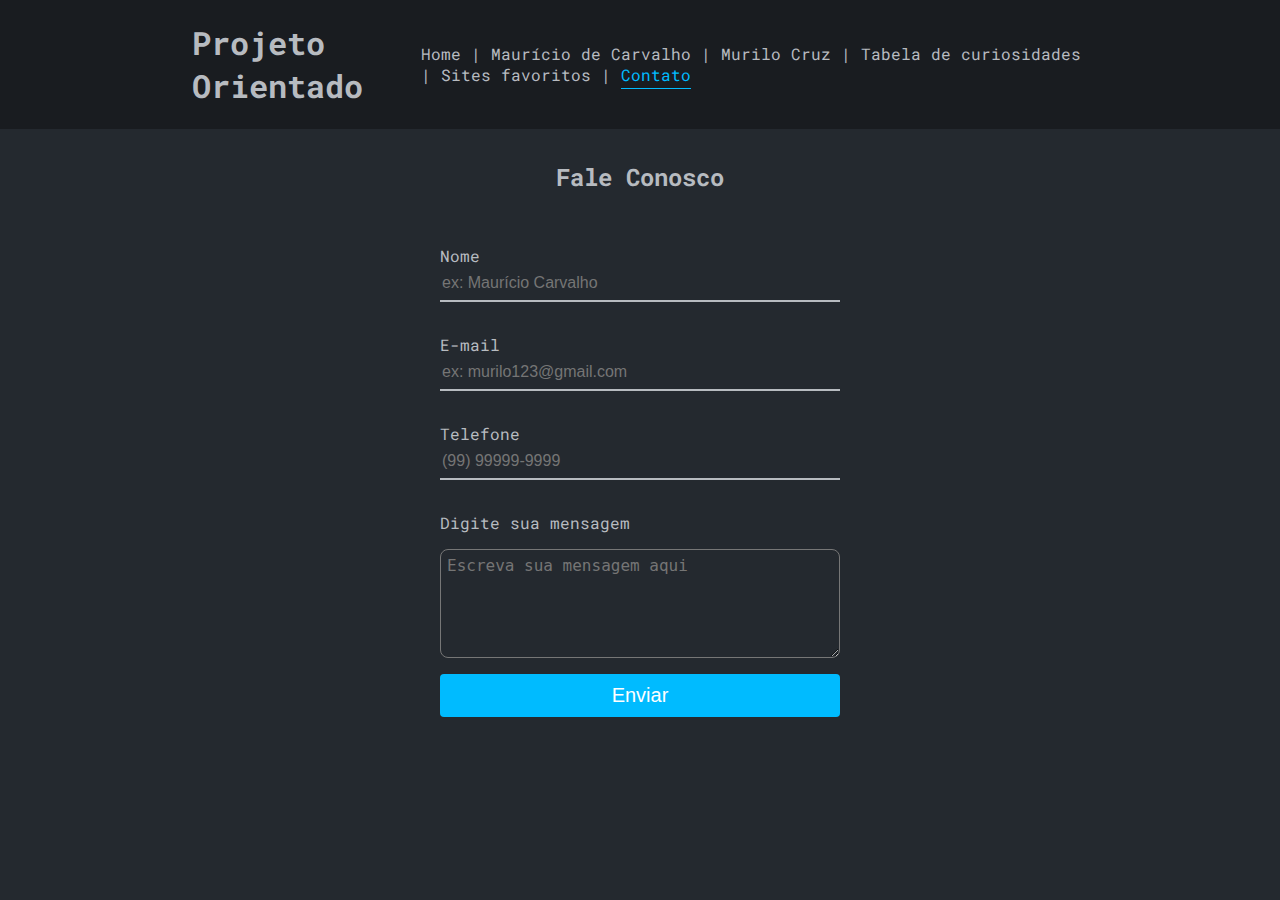
<file: contato.html>
<!DOCTYPE html>
<html lang="en">

<head>
    <meta charset="UTF-8">
    <title>Contato</title>
    <link rel="stylesheet" type="text/css" href="styles/global.css">
</head>

<body>
    <header>
        <div class="navbar">
            <h1>Projeto Orientado</h1>
            <nav>
                <a href="index.html">Home</a> |
                <a href="mauricio.html">Maurício de Carvalho</a> |
                <a href="murilo.html">Murilo Cruz</a> |
                <a href="tabela-de-curiosidades.html">Tabela de curiosidades</a> |
                <a href="sites-favoritos.html">Sites favoritos</a> |
                <span>Contato</span>
            </nav>
        </div>
    </header>
    <div class="wrapper">
        <h2>Fale Conosco</h2>
        <form>
            <label for="name">Nome</label>
            <input type="text" id="name" name="name" placeholder="ex: Maurício Carvalho">
            <label for="email">E-mail</label>
            <input type="email" id="email" name="email" placeholder="ex: murilo123@gmail.com">
            <label for="tel">Telefone</label>
            <input type="tel" id="tel" name="tel" placeholder="(99) 99999-9999">
            <label for="msg">Digite sua mensagem</label>
            <textarea name="msg" id="msg" cols="20" rows="5" placeholder="Escreva sua mensagem aqui"></textarea>
            <button id="submit-button">Enviar</button>
        </form>
    </div>
</body>

</html>
</file>
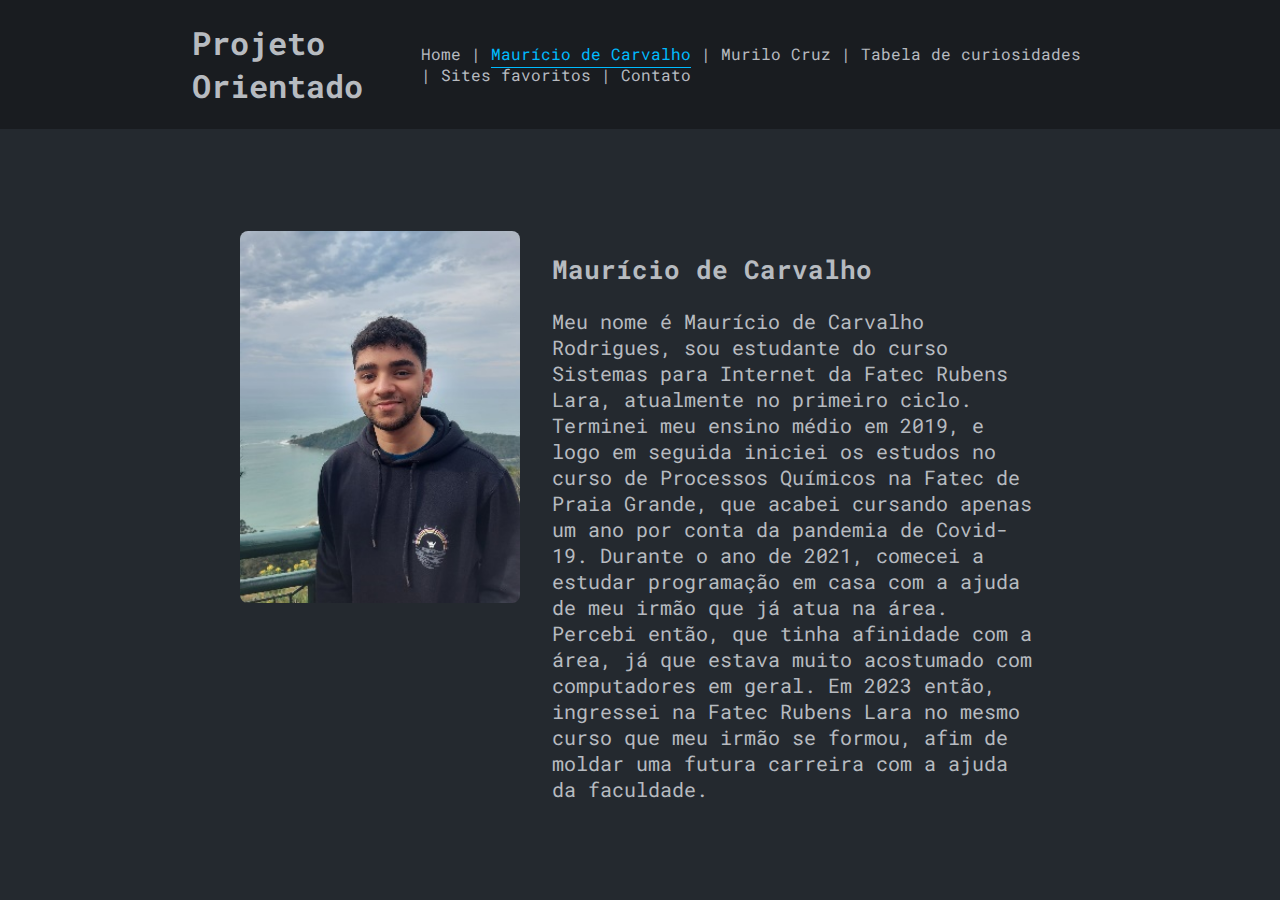
<file: mauricio.html>
<!DOCTYPE html>
<html lang="en">

<head>
    <meta charset="UTF-8">
    <title>Mauricio de Carvalho</title>
    <link rel="stylesheet" type="text/css" href="styles/global.css">
</head>

<body>
    <header>
        <div class="navbar">
            <h1>Projeto Orientado</h1>
            <nav>
                <a href="index.html">Home</a> |
                <span>Maurício de Carvalho</span> |
                <a href="murilo.html">Murilo Cruz</a> |
                <a href="tabela-de-curiosidades.html">Tabela de curiosidades</a> |
                <a href="sites-favoritos.html">Sites favoritos</a> |
                <a href="contato.html">Contato</a>
            </nav>
        </div>
    </header>
    <div class="wrapper">
        <section class="student-section">
            <img src="images/foto-mauricio.png" alt="Foto do aluno Maurício">
            <div class="student-about">
                <h2>Maurício de Carvalho</h2>
                <p>
                    Meu nome é Maurício de Carvalho Rodrigues, sou estudante do curso Sistemas para Internet da Fatec
                    Rubens
                    Lara, atualmente no primeiro ciclo. Terminei meu ensino médio em 2019, e logo em seguida iniciei os
                    estudos
                    no curso de Processos Químicos na Fatec de Praia Grande, que acabei cursando apenas um ano por conta
                    da
                    pandemia de Covid-19.
                    Durante o ano de 2021, comecei a estudar programação em casa com a ajuda de meu irmão que já atua na
                    área.
                    Percebi então, que tinha afinidade com a área, já que estava muito acostumado com computadores em
                    geral.
                    Em 2023 então, ingressei na Fatec Rubens Lara no mesmo curso que meu irmão se formou, afim de moldar
                    uma
                    futura carreira com a ajuda da faculdade.
                </p>
            </div>
        </section>
    </div>
</body>

</html>
</file>
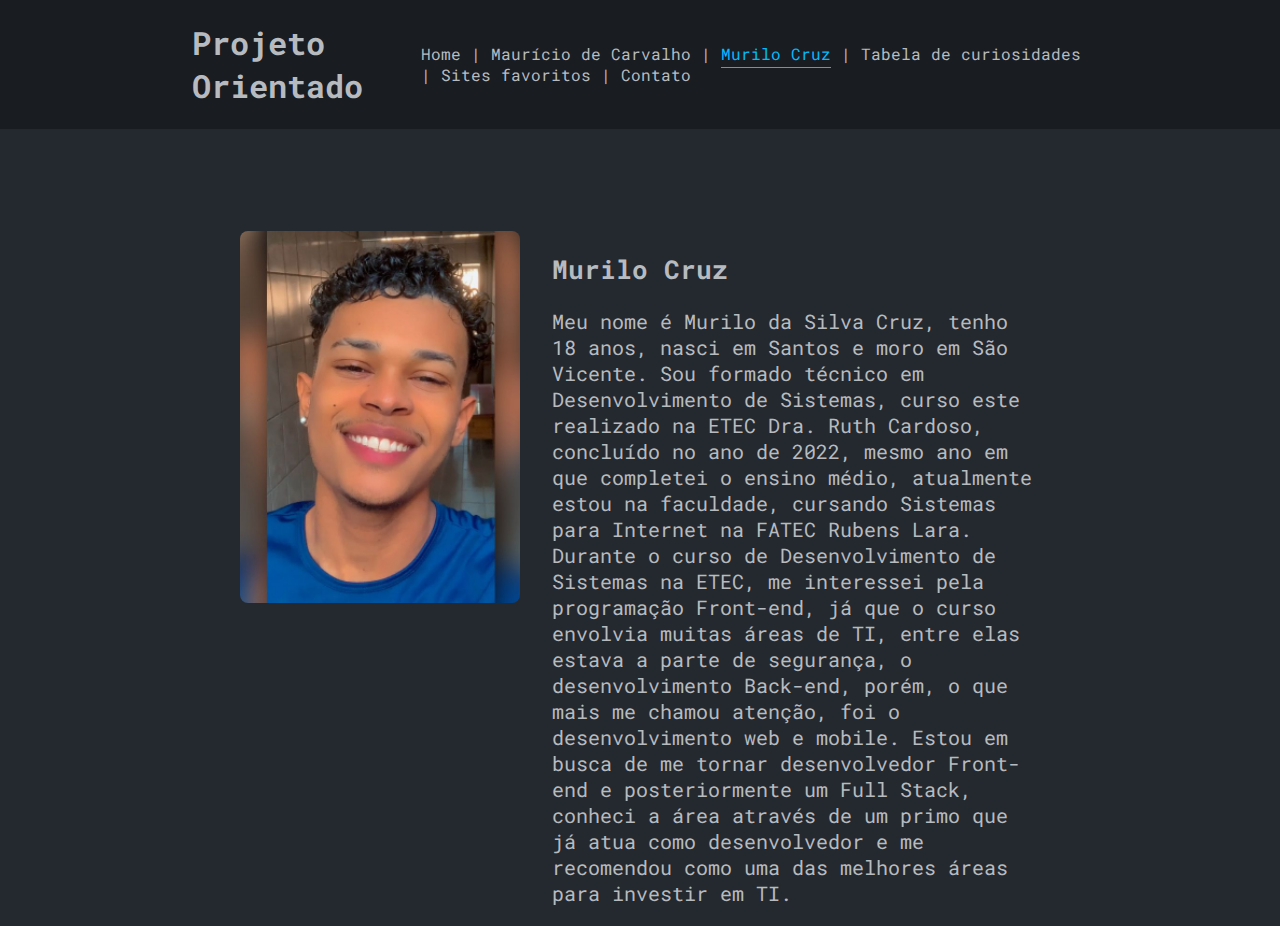
<file: murilo.html>
<!DOCTYPE html>
<html lang="en">

<head>
    <meta charset="UTF-8">
    <title>Murilo Cruz</title>
    <link rel="stylesheet" type="text/css" href="styles/global.css">
</head>

<body>
    <header>
        <div class="navbar">
            <h1>Projeto Orientado</h1>
            <nav>

                <a href="index.html">Home</a> |
                <a href="mauricio.html">Maurício de Carvalho</a> |
                <span>Murilo Cruz</span> |
                <a href="tabela-de-curiosidades.html">Tabela de curiosidades</a> |
                <a href="sites-favoritos.html">Sites favoritos</a> |
                <a href="contato.html">Contato</a>
            </nav>
        </div>
    </header>
    <div class="wrapper">
        <section class="student-section">
            <img src="images/foto-murilo.png" alt="Foto do aluno Murilo">
            <div class="student-about">
                <h2>Murilo Cruz</h2>
                <p>Meu nome é Murilo da Silva Cruz, tenho 18 anos, nasci em Santos e moro em São Vicente. Sou formado
                    técnico em
                    Desenvolvimento de Sistemas, curso este realizado na ETEC Dra. Ruth Cardoso, concluído no ano de
                    2022,
                    mesmo
                    ano em que completei o ensino médio, atualmente estou na faculdade, cursando Sistemas para Internet
                    na
                    FATEC
                    Rubens Lara.
                    Durante o curso de Desenvolvimento de Sistemas na ETEC, me interessei pela programação Front-end, já
                    que
                    o
                    curso envolvia muitas áreas de TI, entre elas estava a parte de segurança, o desenvolvimento
                    Back-end,
                    porém, o que mais me chamou atenção, foi o desenvolvimento web e mobile.
                    Estou em busca de me tornar desenvolvedor Front-end e posteriormente um Full Stack, conheci a área
                    através
                    de um primo que já atua como desenvolvedor e me recomendou como uma das melhores áreas para investir
                    em
                    TI.
                </p>
            </div>

        </section>
    </div>

</body>

</html>
</file>
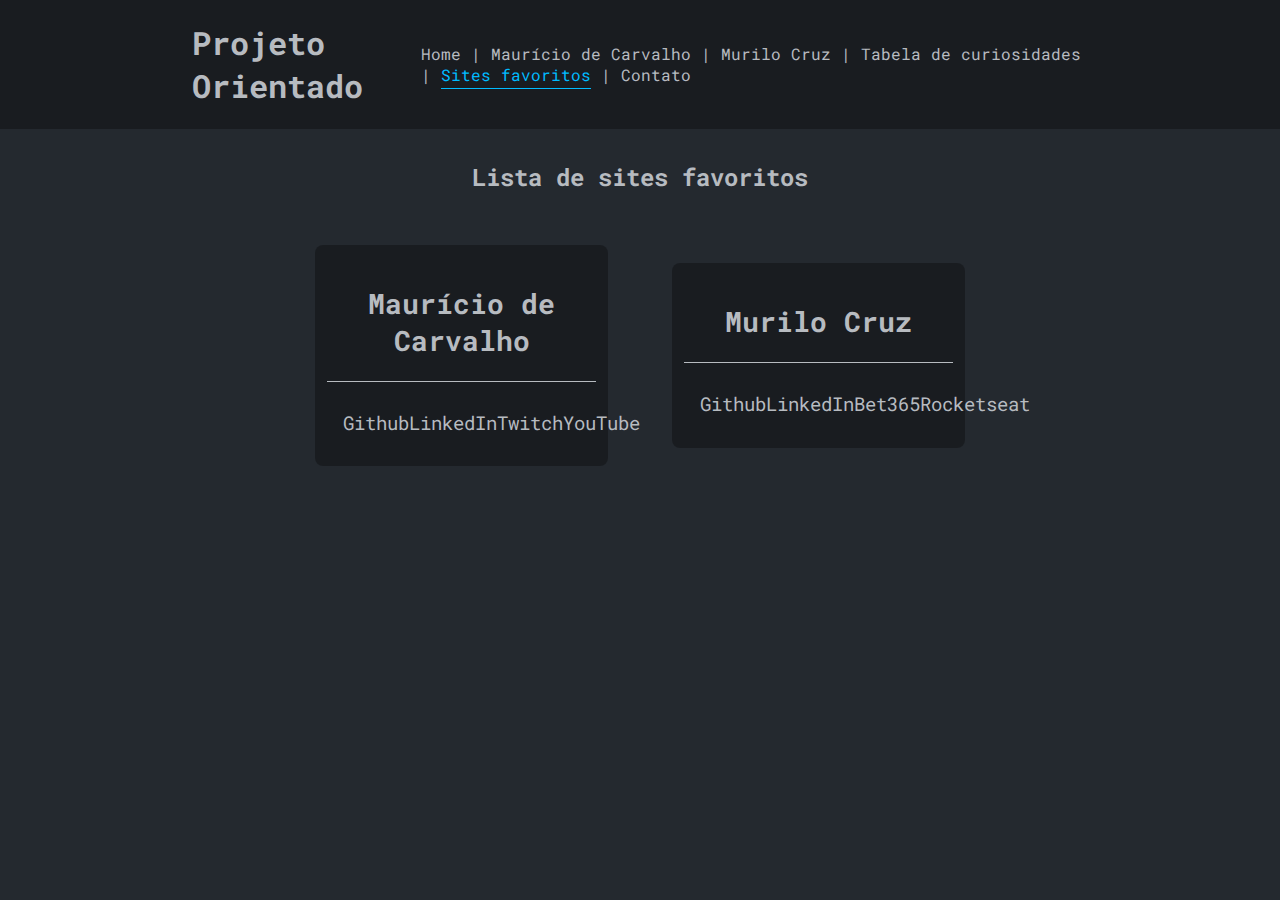
<file: sites-favoritos.html>
<!DOCTYPE html>
<html lang="en">

<head>
    <meta charset="UTF-8">
    <title>Sites Favoritos</title>
    <link rel="stylesheet" type="text/css" href="styles/global.css">
</head>

<body>
    <header>
        <div class="navbar">
            <h1>Projeto Orientado</h1>
            <nav>
                <a href="index.html">Home</a> |
                <a href="mauricio.html">Maurício de Carvalho</a> |
                <a href="murilo.html">Murilo Cruz</a> |
                <a href="tabela-de-curiosidades.html">Tabela de curiosidades</a> |
                <span>Sites favoritos</span> |
                <a href="contato.html">Contato</a>
            </nav>
        </div>
    </header>
    <div class="wrapper">
        <h2>Lista de sites favoritos</h2>
        <section class="student-sites">
            <div class="mauricio-sites">
                <h3>Maurício de Carvalho</h3>
                <ul>
                    <li><a href="https://github.com/mauriciocr22" target="_blank">Github</a></li>
                    <li><a href="https://www.linkedin.com/in/mauriciocr22" target="_blank">LinkedIn</a></li>
                    <li><a href="https://twitch.tv" target="_blank">Twitch</a></li>
                    <li><a href="https://youtube.com" target="_blank">YouTube</a></li>
                </ul>
            </div>
            <div class="murilo-sites">
                <h3>Murilo Cruz</h3>
                <ul>
                    <li><a href="https://github.com/Zurc16" target="_blank">Github</a></li>
                    <li><a href="https://www.linkedin.com/in/murilo-cruz-863266217" target="_blank">LinkedIn</a></li>
                    <li><a href="https://bet365.com" target="_blank">Bet365</a></li>
                    <li><a href="https://www.rocketseat.com.br/" target="_blank">Rocketseat</a></li>
                </ul>
            </div>
        </section>
    </div>
</body>

</html>
</file>
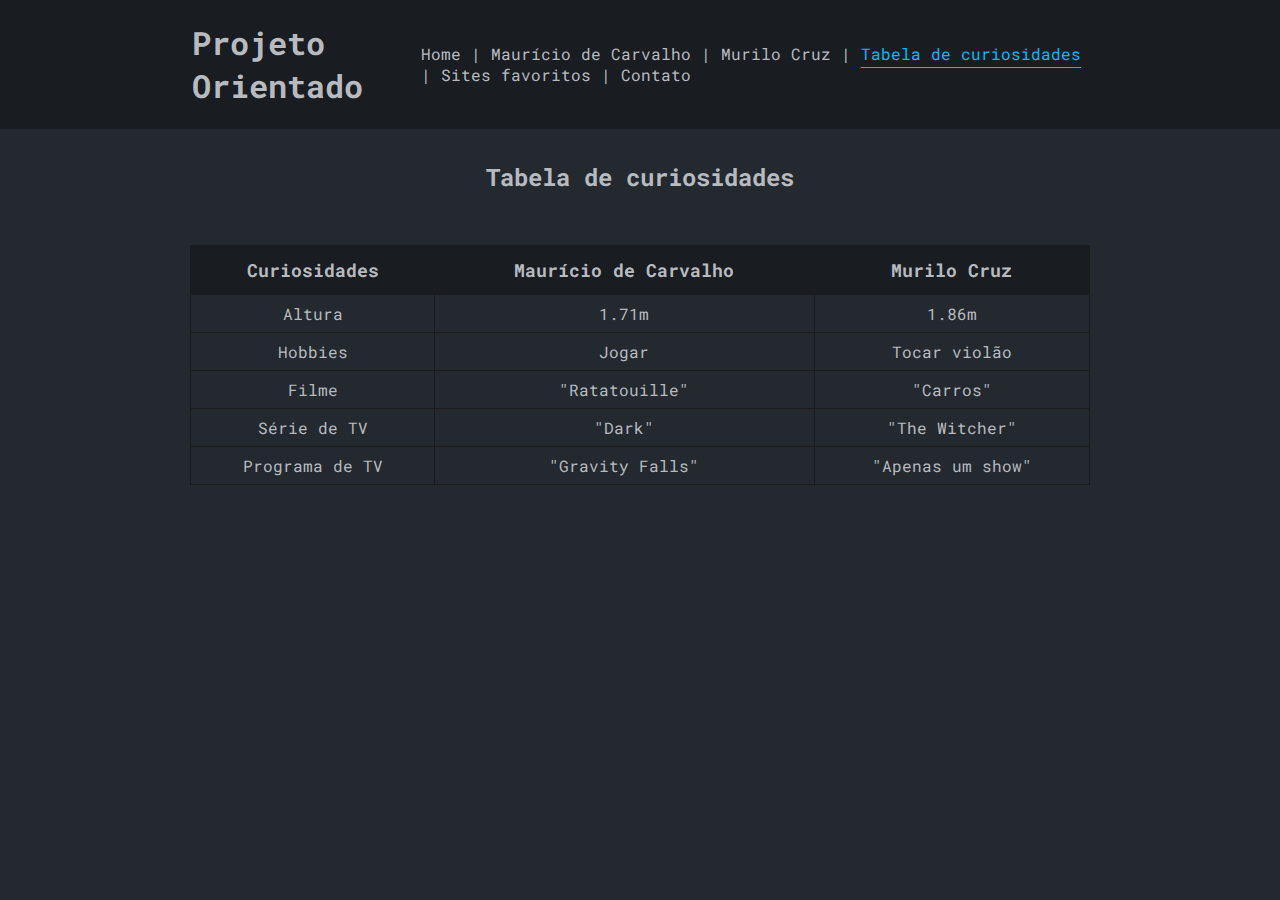
<file: tabela-de-curiosidades.html>
<!DOCTYPE html>
<html lang="en">

<head>
    <meta charset="UTF-8">
    <title>Tabela de curiosidades</title>
    <link rel="stylesheet" type="text/css" href="styles/global.css">
</head>

<body>
    <header>
        <div class="navbar">
            <h1>Projeto Orientado</h1>
            <nav>
                <a href="index.html">Home</a> |
                <a href="mauricio.html">Maurício de Carvalho</a> |
                <a href="murilo.html">Murilo Cruz</a> |
                <span>Tabela de curiosidades</span> |
                <a href="sites-favoritos.html">Sites favoritos</a> |
                <a href="contato.html">Contato</a>
            </nav>
        </div>
    </header>
    <div class="wrapper">
        <h2><strong>Tabela de curiosidades</strong></h2>
        <div class="table-div">
            <div>
                <table>
                    <thead>
                        <tr>
                            <td><strong>Curiosidades</strong></td>
                            <td><strong>Maurício de Carvalho</strong></td>
                            <td><strong>Murilo Cruz</strong></td>
                        </tr>
                    </thead>
                    <tbody>
                        <tr>
                            <td>Altura</td>
                            <td>1.71m</td>
                            <td>1.86m</td>
                        </tr>
                        <tr>
                            <td>Hobbies</td>
                            <td>Jogar</td>
                            <td>Tocar violão</td>
                        </tr>
                        <tr>
                            <td>Filme</td>
                            <td>"Ratatouille"</td>
                            <td>"Carros"</td>
                        </tr>
                        <tr>
                            <td>Série de TV</td>
                            <td>"Dark"</td>
                            <td>"The Witcher"</td>
                        </tr>
                        <tr>
                            <td>Programa de TV</td>
                            <td>"Gravity Falls"</td>
                            <td>"Apenas um show"</td>
                        </tr>
                    </tbody>
                </table>
            </div>
        </div>
    </div>
</body>

</html>
</file>
<file: styles/global.css>
@import url('https://fonts.googleapis.com/css2?family=Roboto+Mono&display=swap');

/* 
    Propriedades não usadas antes: 
        "transition": adiciona efeito de transição em uma animação
        "display": define a direção dos itens no layout
        "flex-direction": define se os itens vao ser distribuidos em colunas ou linhas
        "justify-content": organiza os itens dentro de um elemento a partir da distancia entre eles
        "outline": altera as configurações de contorno do input
*/

body {
    background-color: #24292F;
    color: #b7bbc0;
    font-family: 'Roboto Mono', monospace;
    margin: 0;
}

a {
    text-decoration: none;
    color: #b7bbc0;
}

a:hover {
    color: #00bbff;
    transition: 0.4s;
}

header {
    background-color: #0000004d;
}

.navbar {
    width: 100%;
    margin: 0 12rem;
}

.navbar span {
    color: #00bbff;
    border-bottom: 1px solid #00bbff;
    padding-bottom: 3px;    
}

header,
.navbar {
    display: flex;
    justify-content: space-between;
    align-items: center;
}

.wrapper {
    margin: 0 12rem;
    display: flex;
    align-items: center;
    flex-direction: column;
}

img {
    border-radius: 8px;
    height: 100%;
}

section {
    display: flex;
    justify-content: space-between;
    padding: 0 3rem;
}

/*  Estilização da Home Page */

.mauricio-card {
    display: flex;
    width: 50%;
    background-color: transparent;
    border-radius: 8px;
    justify-content: space-between;
}

#home-page-cards {
    gap:10rem;
}

.mauricio-card-info {
    width: 100%;
    padding: 0 0 0 2rem;
    display: flex;
    flex-direction: column
}

.mauricio-card-info h3 {
    margin-top: 0;
}

.murilo-card {
    display: flex;
    width: 50%;
    background-color: transparent;
    border-radius: 8px;
    justify-content: space-between;
}

.murilo-card-info {
    width: 100%;
    padding: 2rem 2rem 0 0;
    display: flex;
    flex-direction: column;
    text-align: end;
    justify-content: flex-end;
}

.student-img {
    transition: transform .3s;
}

.student-img:hover {
    transform: scale(1.03);
}

.wrapper>h2 {
    text-align: center;
    margin: 32px 0 52px 0;
}


.student-icons i {
    font-size: 34px
}

/* Estilização da página dos estudantes */

.student-section {
    margin-top: 102px;
}

.student-section img {
    height: 372px;
}

.student-about {
    padding: 0 0 0 2rem;
}

.student-about p {
    font-size: 20px;
}

.student-about h2 {
    font-size: 26px;
}

/*  Estilização da tabela de curiosidades  */

.table-section {
    display: flex;
    flex-direction: column;
}

.table-section h2 {
    text-align: center;
}

.table-section>div {
    display: flex;
    align-items: center;
    justify-content: center;
}

table {
    width: 900px;
    text-align: center;
    border-radius: 8px;
    border-collapse: collapse;
}

table thead tr td {
    font-size: large;
    padding: 12px;
    background-color: #0000004d;
}

table thead tr {
    border: 1px solid #1b1b1b;
}

table tbody tr>td {
    border: 1px solid #1b1b1b;
    padding: 8px;
}

/*  Estilização da página de sites favoritos  */

.student-sites {
    display: flex;
    width: 100%;
    justify-content: center;
    align-items: center;
    gap: 4rem;
}

.student-sites>div {
    width: 30%;
    padding: 12px;
    border-radius: 8px;
    background-color: #0000004d;
}

.student-sites div>h3 {
    padding-bottom: 22px;
    text-align: center;
    font-size: 28px;
    border-bottom: 1px solid #b7bbc0;
}

ul {
    list-style-type: none;
    padding: 0 16px;
    font-size: larger;
    display: flex;
    flex-direction: row;
    justify-content: space-between;
}

/*  Estilização da página de contato  */

form {
    display: flex;
    flex-direction: column;
    width: 25rem;
}

input {
    outline: 0;
    border-width: 0 0 2px;
    border-color: #b7bbc0;
    background-color: #24292F;
    font-size: 16px;
    height: 2rem;
    margin-bottom: 2rem;
    color: #b7bbc0;
}

input:focus {
    border-color: #00bbff;
    transition: 0.5s;
}

textarea {
    background-color: #24292F;
    font-size: 16px;
    color: #fff;
    border-radius: 8px;
    margin-top: 1rem;
    padding: 6px;
}

textarea:focus {
    outline: none !important;
    border-color: #00bbff;
}

#submit-button {
    background-color: #00bbff;
    color: #fff;
    font-size: 20px;
    padding: 10px;
    margin-top: 1rem;
    border-radius: 4px;
    border: 0;
    cursor: pointer;
}

#submit-button:hover {
    background-color: #0000004d;
    transition: 0.2s;
}
</file>
